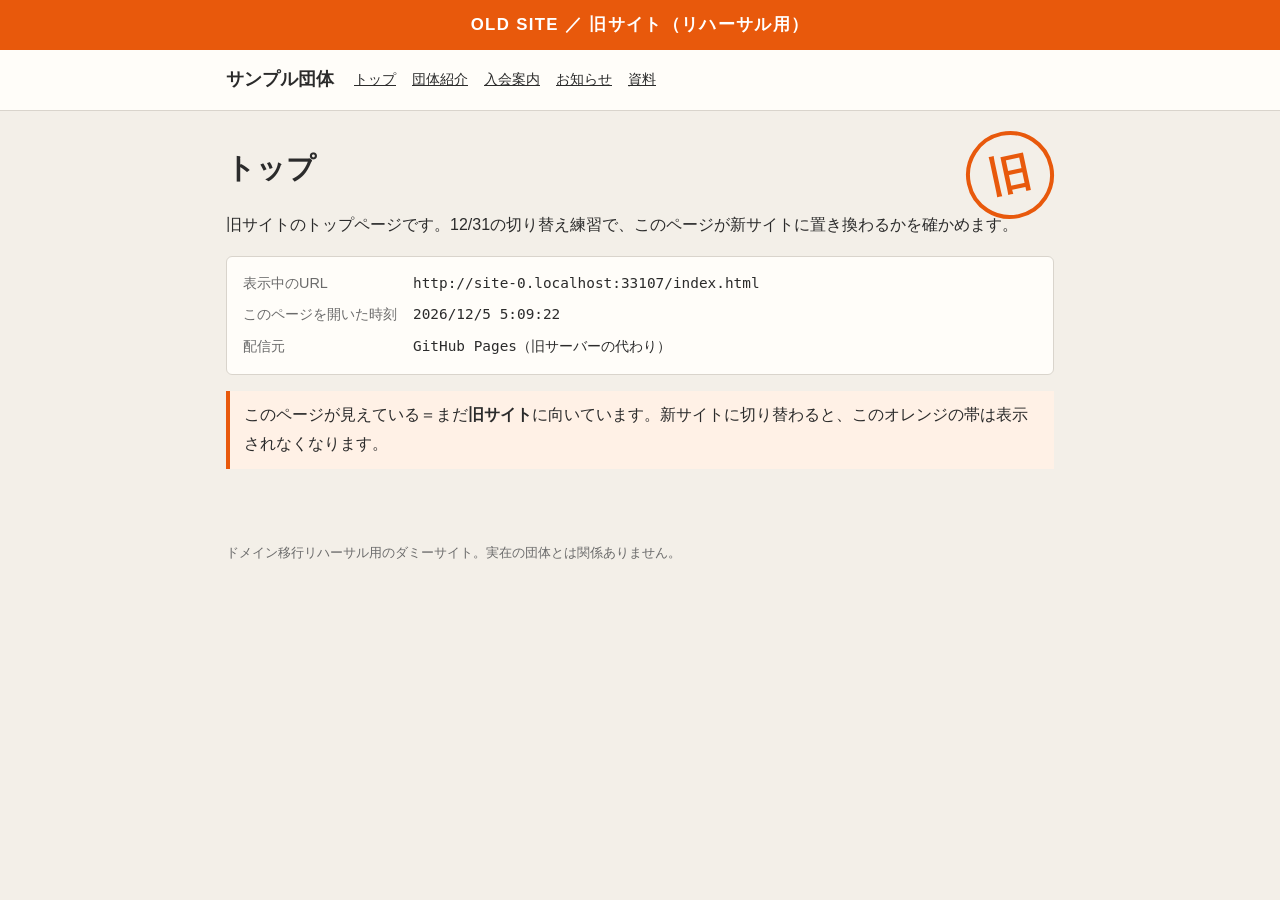
<file: index.html>
<!doctype html>
<html lang="ja">
<head>
<meta charset="utf-8">
<meta name="viewport" content="width=device-width,initial-scale=1">
<meta name="robots" content="noindex,nofollow">
<title>【旧サイト】トップ</title>
<link rel="stylesheet" href="/style.css">
</head>
<body>
<div class="band">OLD SITE ／ 旧サイト（リハーサル用）</div>
<header><div class="wrap"><span class="logo">サンプル団体</span><nav><a href="/">トップ</a><a href="/about/introduction/">団体紹介</a><a href="/admission/">入会案内</a><a href="/information/topics/">お知らせ</a><a href="/index.php/download_file/view/5443/1/">資料</a></nav></div></header>
<main class="wrap">
  <p class="stamp">旧</p>
  <h1>トップ</h1>
  <p>旧サイトのトップページです。12/31の切り替え練習で、このページが新サイトに置き換わるかを確かめます。</p>
  <dl class="info">
    <dt>表示中のURL</dt><dd id="url">—</dd>
    <dt>このページを開いた時刻</dt><dd id="time">—</dd>
    <dt>配信元</dt><dd>GitHub Pages（旧サーバーの代わり）</dd>
  </dl>
  <p class="note">このページが見えている＝まだ<b>旧サイト</b>に向いています。新サイトに切り替わると、このオレンジの帯は表示されなくなります。</p>
</main>
<footer class="wrap">ドメイン移行リハーサル用のダミーサイト。実在の団体とは関係ありません。</footer>
<script>
document.getElementById("url").textContent=location.href;
document.getElementById("time").textContent=new Date().toLocaleString("ja-JP");
</script>
</body>
</html>
</file>
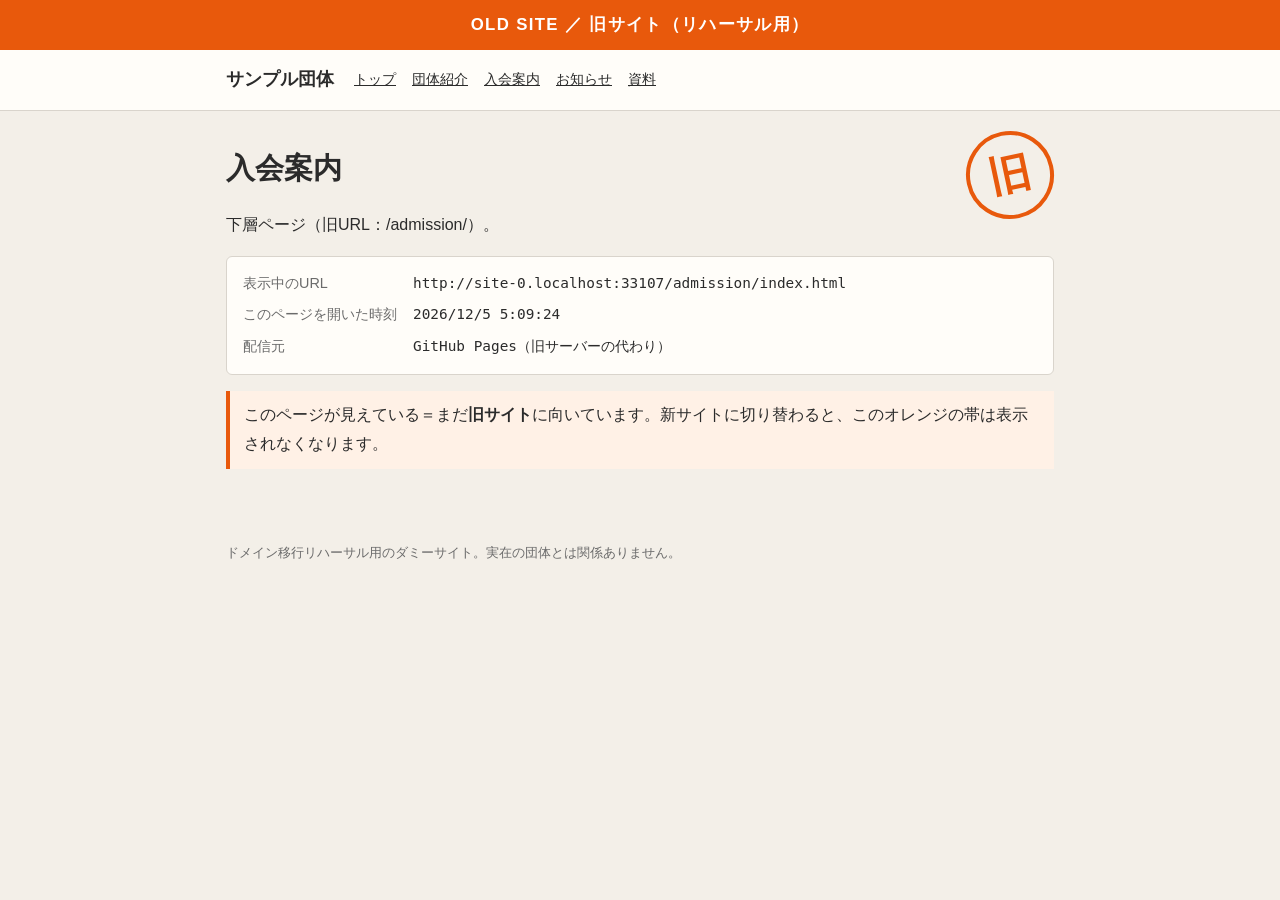
<file: admission/index.html>
<!doctype html>
<html lang="ja">
<head>
<meta charset="utf-8">
<meta name="viewport" content="width=device-width,initial-scale=1">
<meta name="robots" content="noindex,nofollow">
<title>【旧サイト】入会案内</title>
<link rel="stylesheet" href="/style.css">
</head>
<body>
<div class="band">OLD SITE ／ 旧サイト（リハーサル用）</div>
<header><div class="wrap"><span class="logo">サンプル団体</span><nav><a href="/">トップ</a><a href="/about/introduction/">団体紹介</a><a href="/admission/">入会案内</a><a href="/information/topics/">お知らせ</a><a href="/index.php/download_file/view/5443/1/">資料</a></nav></div></header>
<main class="wrap">
  <p class="stamp">旧</p>
  <h1>入会案内</h1>
  <p>下層ページ（旧URL：/admission/）。</p>
  <dl class="info">
    <dt>表示中のURL</dt><dd id="url">—</dd>
    <dt>このページを開いた時刻</dt><dd id="time">—</dd>
    <dt>配信元</dt><dd>GitHub Pages（旧サーバーの代わり）</dd>
  </dl>
  <p class="note">このページが見えている＝まだ<b>旧サイト</b>に向いています。新サイトに切り替わると、このオレンジの帯は表示されなくなります。</p>
</main>
<footer class="wrap">ドメイン移行リハーサル用のダミーサイト。実在の団体とは関係ありません。</footer>
<script>
document.getElementById("url").textContent=location.href;
document.getElementById("time").textContent=new Date().toLocaleString("ja-JP");
</script>
</body>
</html>
</file>
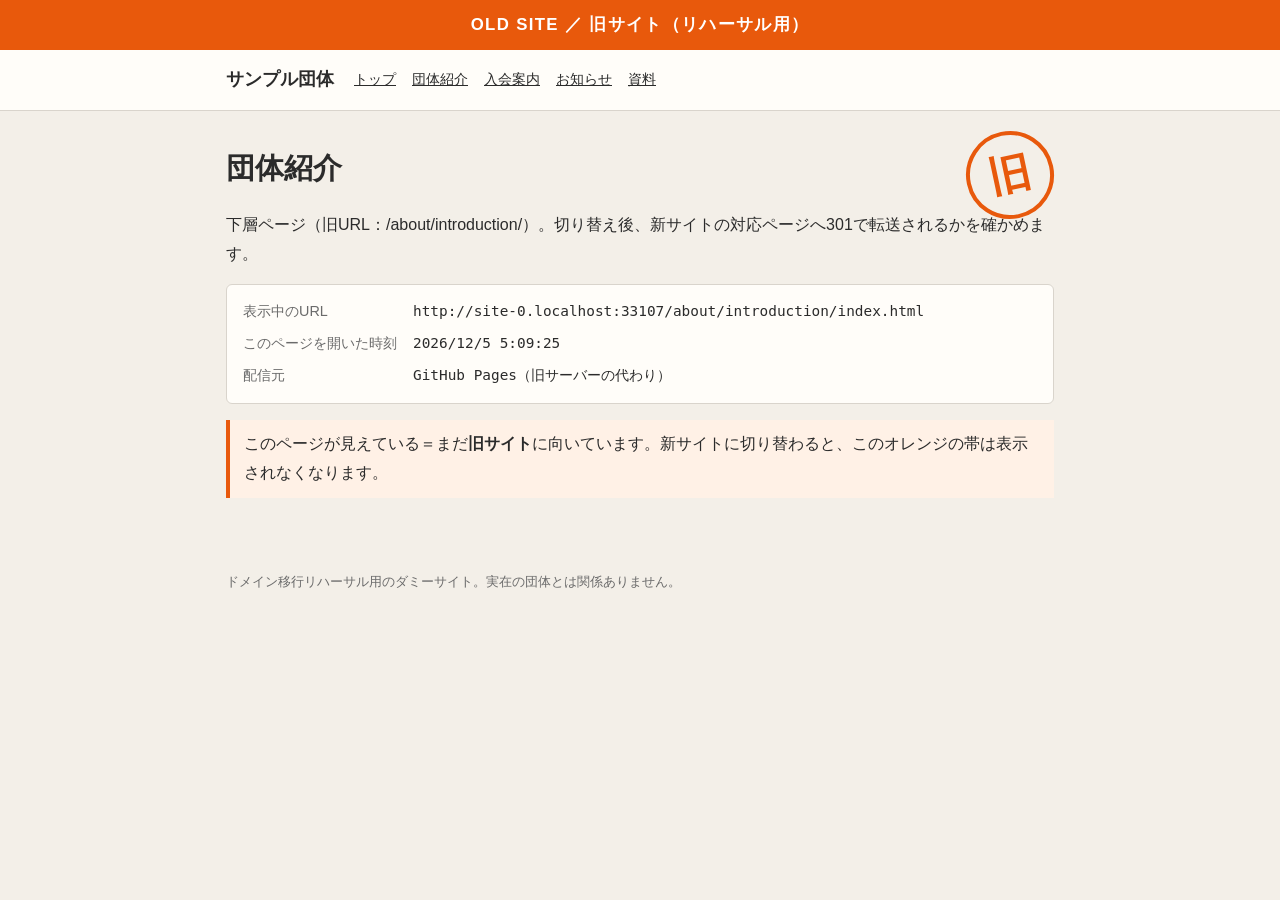
<file: about/introduction/index.html>
<!doctype html>
<html lang="ja">
<head>
<meta charset="utf-8">
<meta name="viewport" content="width=device-width,initial-scale=1">
<meta name="robots" content="noindex,nofollow">
<title>【旧サイト】団体紹介</title>
<link rel="stylesheet" href="/style.css">
</head>
<body>
<div class="band">OLD SITE ／ 旧サイト（リハーサル用）</div>
<header><div class="wrap"><span class="logo">サンプル団体</span><nav><a href="/">トップ</a><a href="/about/introduction/">団体紹介</a><a href="/admission/">入会案内</a><a href="/information/topics/">お知らせ</a><a href="/index.php/download_file/view/5443/1/">資料</a></nav></div></header>
<main class="wrap">
  <p class="stamp">旧</p>
  <h1>団体紹介</h1>
  <p>下層ページ（旧URL：/about/introduction/）。切り替え後、新サイトの対応ページへ301で転送されるかを確かめます。</p>
  <dl class="info">
    <dt>表示中のURL</dt><dd id="url">—</dd>
    <dt>このページを開いた時刻</dt><dd id="time">—</dd>
    <dt>配信元</dt><dd>GitHub Pages（旧サーバーの代わり）</dd>
  </dl>
  <p class="note">このページが見えている＝まだ<b>旧サイト</b>に向いています。新サイトに切り替わると、このオレンジの帯は表示されなくなります。</p>
</main>
<footer class="wrap">ドメイン移行リハーサル用のダミーサイト。実在の団体とは関係ありません。</footer>
<script>
document.getElementById("url").textContent=location.href;
document.getElementById("time").textContent=new Date().toLocaleString("ja-JP");
</script>
</body>
</html>
</file>
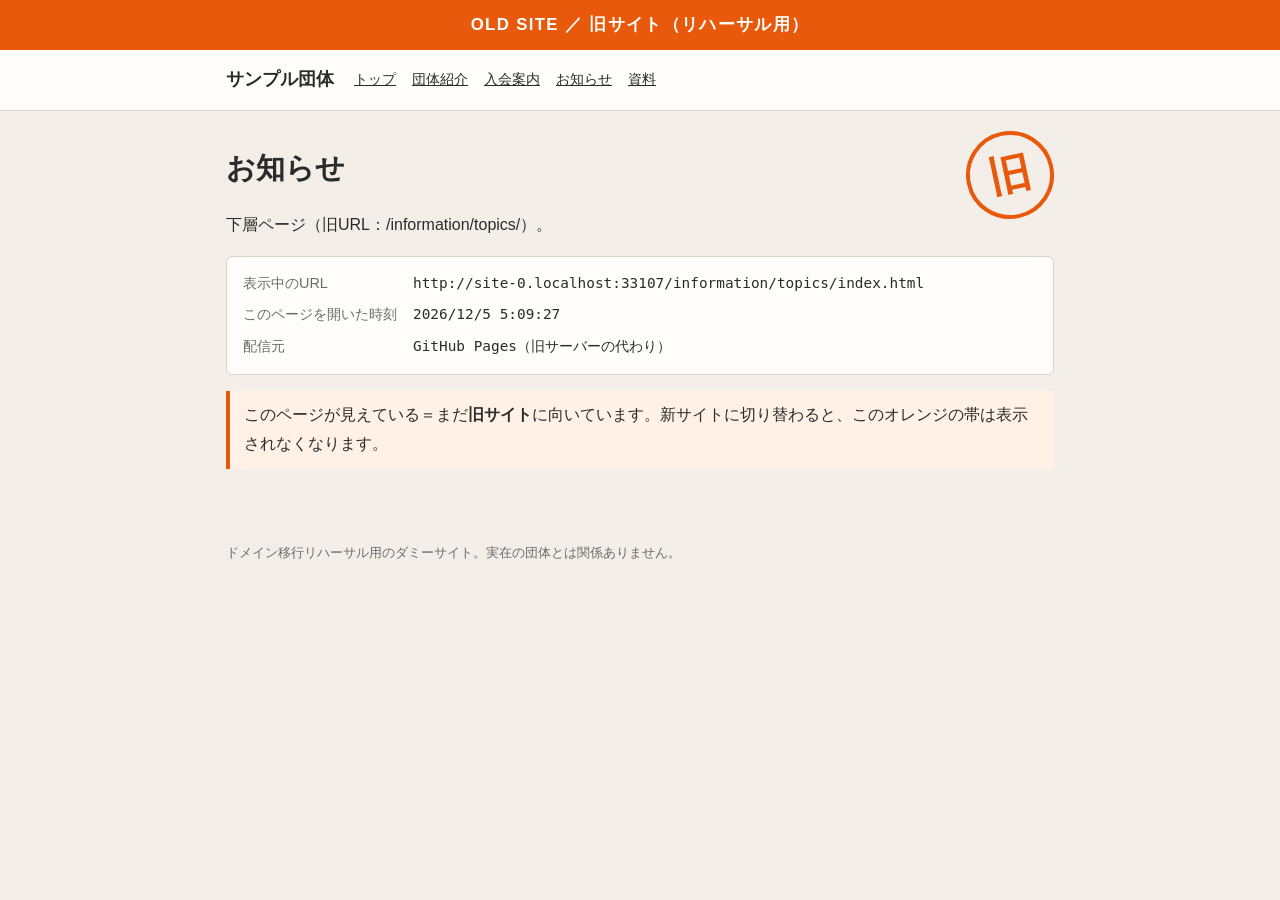
<file: information/topics/index.html>
<!doctype html>
<html lang="ja">
<head>
<meta charset="utf-8">
<meta name="viewport" content="width=device-width,initial-scale=1">
<meta name="robots" content="noindex,nofollow">
<title>【旧サイト】お知らせ</title>
<link rel="stylesheet" href="/style.css">
</head>
<body>
<div class="band">OLD SITE ／ 旧サイト（リハーサル用）</div>
<header><div class="wrap"><span class="logo">サンプル団体</span><nav><a href="/">トップ</a><a href="/about/introduction/">団体紹介</a><a href="/admission/">入会案内</a><a href="/information/topics/">お知らせ</a><a href="/index.php/download_file/view/5443/1/">資料</a></nav></div></header>
<main class="wrap">
  <p class="stamp">旧</p>
  <h1>お知らせ</h1>
  <p>下層ページ（旧URL：/information/topics/）。</p>
  <dl class="info">
    <dt>表示中のURL</dt><dd id="url">—</dd>
    <dt>このページを開いた時刻</dt><dd id="time">—</dd>
    <dt>配信元</dt><dd>GitHub Pages（旧サーバーの代わり）</dd>
  </dl>
  <p class="note">このページが見えている＝まだ<b>旧サイト</b>に向いています。新サイトに切り替わると、このオレンジの帯は表示されなくなります。</p>
</main>
<footer class="wrap">ドメイン移行リハーサル用のダミーサイト。実在の団体とは関係ありません。</footer>
<script>
document.getElementById("url").textContent=location.href;
document.getElementById("time").textContent=new Date().toLocaleString("ja-JP");
</script>
</body>
</html>
</file>
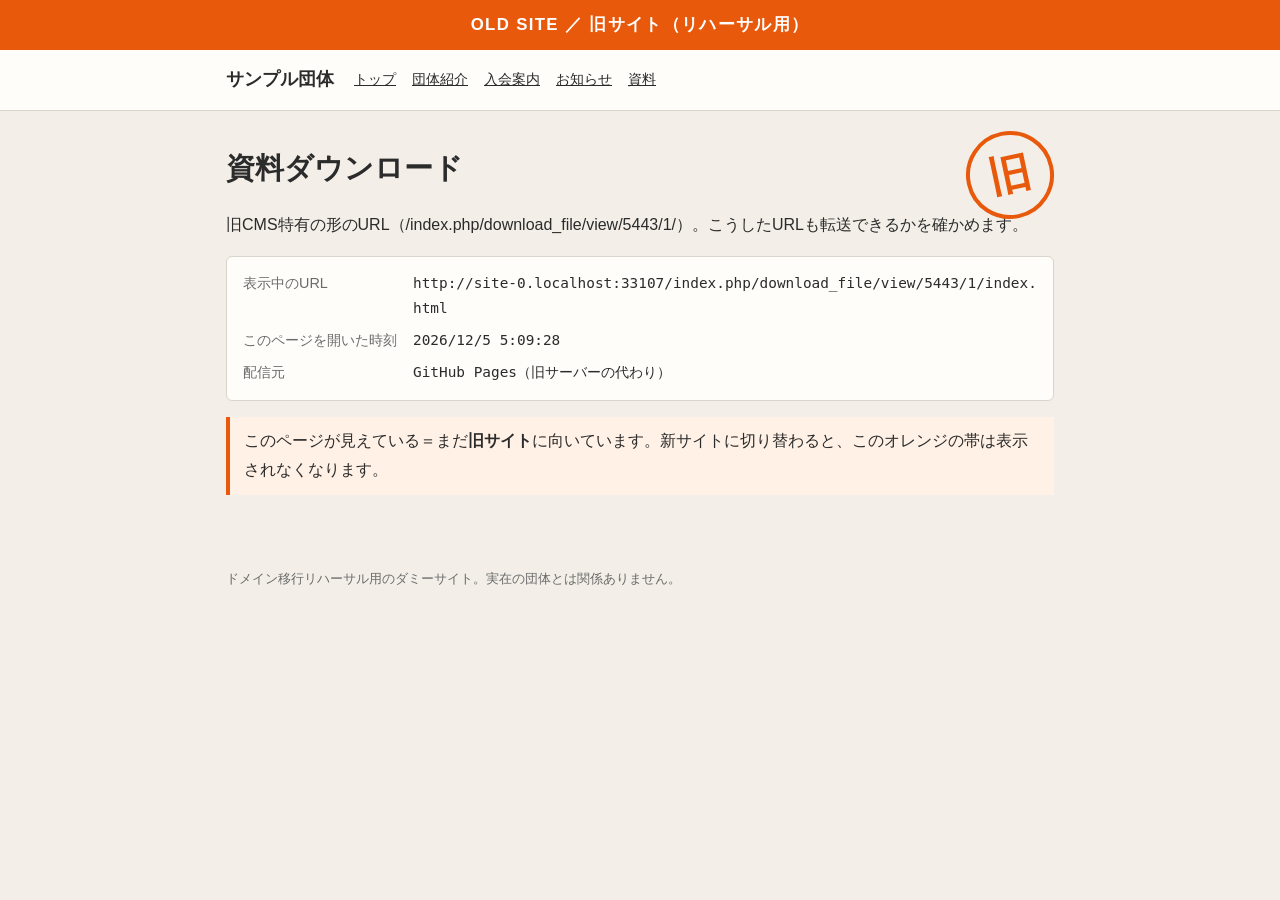
<file: index.php/download_file/view/5443/1/index.html>
<!doctype html>
<html lang="ja">
<head>
<meta charset="utf-8">
<meta name="viewport" content="width=device-width,initial-scale=1">
<meta name="robots" content="noindex,nofollow">
<title>【旧サイト】資料ダウンロード</title>
<link rel="stylesheet" href="/style.css">
</head>
<body>
<div class="band">OLD SITE ／ 旧サイト（リハーサル用）</div>
<header><div class="wrap"><span class="logo">サンプル団体</span><nav><a href="/">トップ</a><a href="/about/introduction/">団体紹介</a><a href="/admission/">入会案内</a><a href="/information/topics/">お知らせ</a><a href="/index.php/download_file/view/5443/1/">資料</a></nav></div></header>
<main class="wrap">
  <p class="stamp">旧</p>
  <h1>資料ダウンロード</h1>
  <p>旧CMS特有の形のURL（/index.php/download_file/view/5443/1/）。こうしたURLも転送できるかを確かめます。</p>
  <dl class="info">
    <dt>表示中のURL</dt><dd id="url">—</dd>
    <dt>このページを開いた時刻</dt><dd id="time">—</dd>
    <dt>配信元</dt><dd>GitHub Pages（旧サーバーの代わり）</dd>
  </dl>
  <p class="note">このページが見えている＝まだ<b>旧サイト</b>に向いています。新サイトに切り替わると、このオレンジの帯は表示されなくなります。</p>
</main>
<footer class="wrap">ドメイン移行リハーサル用のダミーサイト。実在の団体とは関係ありません。</footer>
<script>
document.getElementById("url").textContent=location.href;
document.getElementById("time").textContent=new Date().toLocaleString("ja-JP");
</script>
</body>
</html>
</file>
<file: style.css>
:root{--band:#e8590c;--ink:#2b2b2b;--muted:#6b6b6b;--line:#d9d4cc;--bg:#f3efe8;--card:#fffdf9}
*{box-sizing:border-box}
body{margin:0;background:var(--bg);color:var(--ink);font-family:"Hiragino Sans","Yu Gothic",Meiryo,sans-serif;line-height:1.8}
.wrap{max-width:860px;margin:0 auto;padding-left:16px;padding-right:16px}
.band{background:var(--band);color:#fff;font-weight:700;text-align:center;padding:10px 16px;letter-spacing:.08em;font-size:1.05rem}
header{background:var(--card);border-bottom:1px solid var(--line)}
header .wrap{display:flex;flex-wrap:wrap;gap:8px 20px;align-items:center;padding-block:14px}
.logo{font-weight:700;font-size:1.1rem}
nav{display:flex;flex-wrap:wrap;gap:6px 16px;font-size:.9rem}
nav a{color:var(--ink)}
main{padding-block:32px;position:relative}
.stamp{position:absolute;right:16px;top:20px;margin:0;width:88px;height:88px;border:4px solid var(--band);color:var(--band);border-radius:50%;display:grid;place-items:center;font-size:2.6rem;font-weight:700;transform:rotate(-12deg)}
h1{font-size:1.8rem;margin:0 0 12px;padding-right:100px}
.info{background:var(--card);border:1px solid var(--line);border-radius:6px;padding:14px 16px;display:grid;grid-template-columns:max-content 1fr;gap:6px 16px;font-size:.9rem}
.info dt{color:var(--muted)}
.info dd{margin:0;word-break:break-all;font-family:Consolas,monospace}
.note{background:#fff1e6;border-left:4px solid var(--band);padding:10px 14px}
footer{color:var(--muted);font-size:.8rem;padding-block:24px}
@media (max-width:480px){.info{grid-template-columns:1fr}.stamp{width:64px;height:64px;font-size:1.8rem}h1{padding-right:72px}}
</file>
